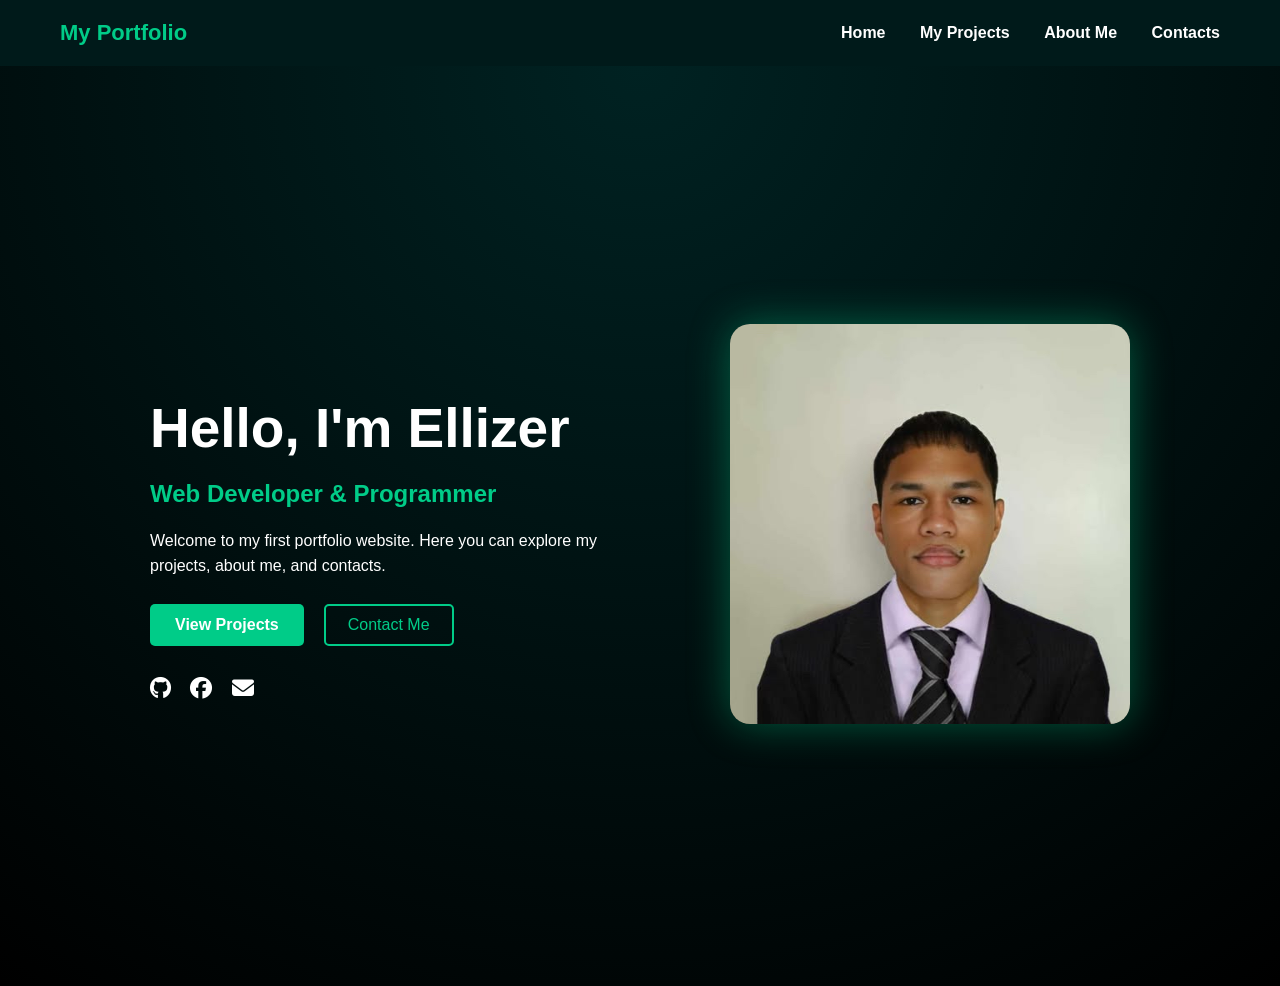
<file: index.html>
<!DOCTYPE html>
<html lang="en">

<head>
<meta charset="UTF-8">
<title>My Portfolio</title>

<link rel="stylesheet" href="style.css">
<link rel="icon" type="image/png" href="b0ca632c-9a77-4851-bc7a-f65e440c625f - Copy.jpg"> 

<!-- Icons -->
<link rel="stylesheet"
href="https://cdnjs.cloudflare.com/ajax/libs/font-awesome/6.5.0/css/all.min.css">

</head>

<body>

<header>

<div class="logo">My Portfolio</div>

<nav>
<a href="index.html">Home</a>
<a href="projects.html">My Projects</a>
<a href="about.html">About Me</a>
<a href="contact.html">Contacts</a>
</nav>

</header>


<section class="hero">

<div class="hero-text">

<h1>Hello, I'm Ellizer</h1>

<h2 class="typing">Web Developer & Programmer</h2>

<p>
Welcome to my first portfolio website.  
Here you can explore my projects, about me, and contacts.
</p>

<div class="hero-buttons">

<a href="projects.html" class="btn">View Projects</a>

<a href="contact.html" class="btn-outline">Contact Me</a>

</div>


<div class="social-icons">

<a href="#"><i class="fa-brands fa-github"></i></a>
<a href="#"><i class="fa-brands fa-facebook"></i></a>
<a href="#"><i class="fa-solid fa-envelope"></i></a>

</div>

</div>


<div class="hero-img">

<img src="b0ca632c-9a77-4851-bc7a-f65e440c625f - Copy.jpg" alt="profile">

</div>

</section>

<script src="script.js"></script>

</body>
</html>
</file>
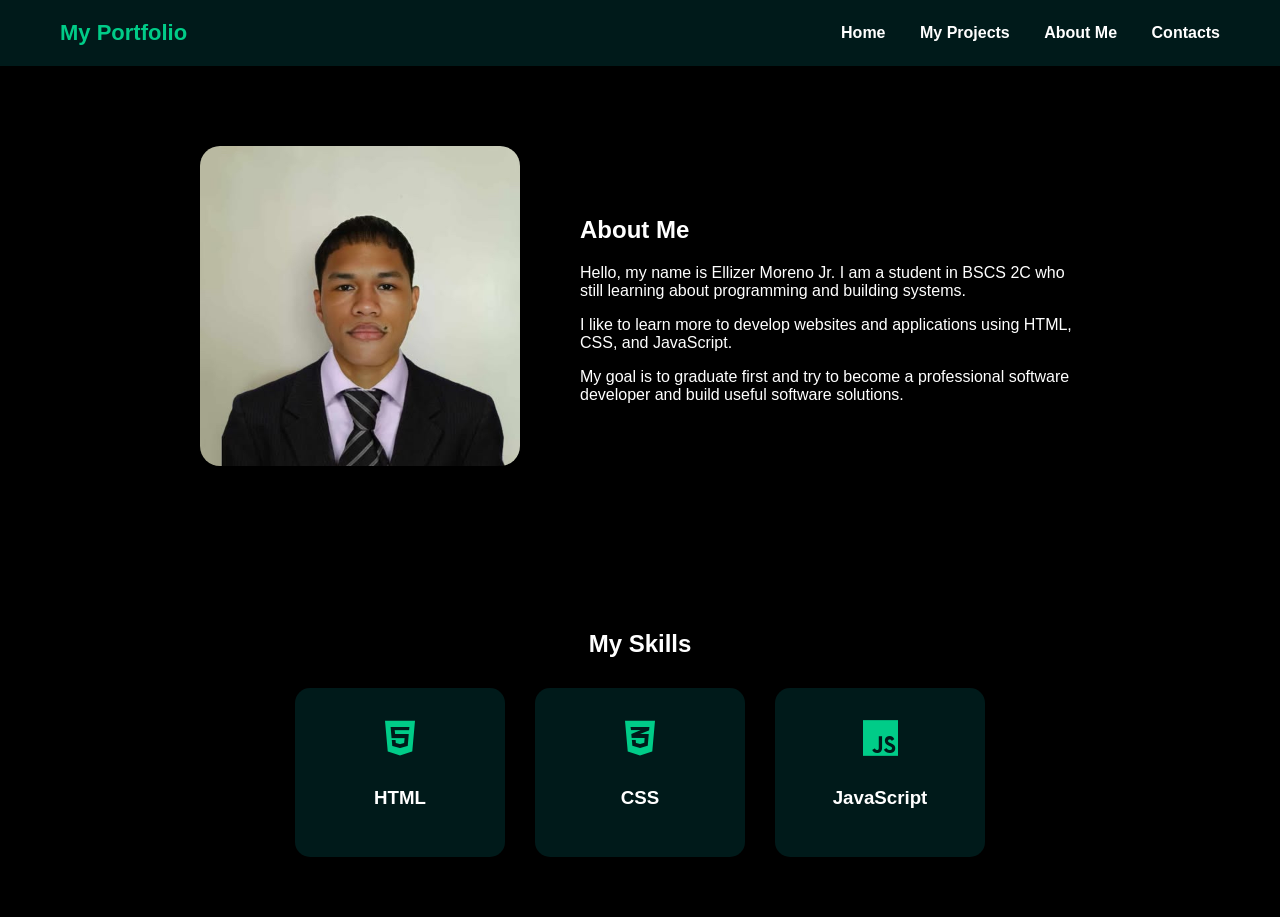
<file: about.html>
<!DOCTYPE html>
<html>

<head>
<title>About Me</title>
<link rel="stylesheet" href="style.css">
<link rel="icon" type="image/png" href="b0ca632c-9a77-4851-bc7a-f65e440c625f - Copy.jpg"> 
<!-- Icons -->
<link rel="stylesheet"
href="https://cdnjs.cloudflare.com/ajax/libs/font-awesome/6.5.0/css/all.min.css">

</head>

<body>

<header>

<div class="logo">My Portfolio</div>

<nav>
<a href="index.html">Home</a>
<a href="projects.html">My Projects</a>
<a href="about.html">About Me</a>
<a href="contact.html">Contacts</a>
</nav>

</header>


<section class="about-container">

<div class="about-image">
<img src="b0ca632c-9a77-4851-bc7a-f65e440c625f - Copy.jpg">
</div>


<div class="about-content">

<h1>About Me</h1>

<p>
Hello, my name is Ellizer Moreno Jr. I am a student in BSCS 2C who still
learning about programming and building systems.
</p>

<p>
I like to learn more to develop websites and applications using
HTML, CSS, and JavaScript.
</p>

<p>
My goal is to graduate first and try to become a professional software developer
and build useful software solutions.
</p>

</div>

</section>


<section class="skills">

<h2>My Skills</h2>

<div class="skills-container">

<div class="skill-card">
<i class="fa-brands fa-html5"></i>
<h3>HTML</h3>
</div>

<div class="skill-card">
<i class="fa-brands fa-css3-alt"></i>
<h3>CSS</h3>
</div>

<div class="skill-card">
<i class="fa-brands fa-js"></i>
<h3>JavaScript</h3>
</div>

</div>

</section>

<script src="script.js"></script>

</body>
</html>
</file>
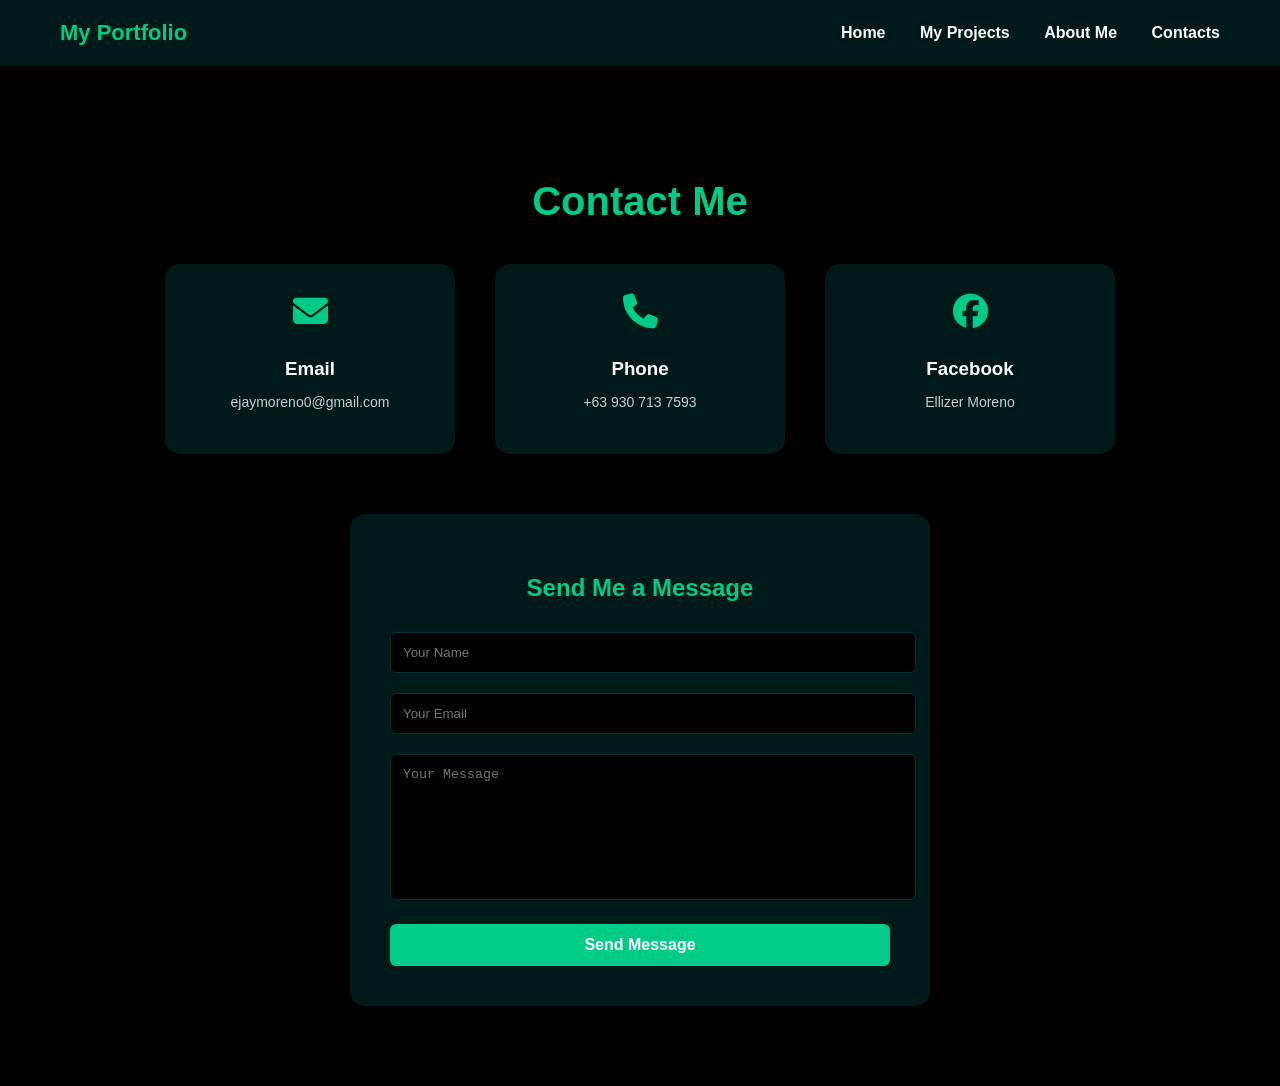
<file: contact.html>
<!DOCTYPE html>
<html lang="en">

<head>

<meta charset="UTF-8">
<meta name="viewport" content="width=device-width, initial-scale=1.0">

<title>Contact</title>

<link rel="stylesheet" href="style.css">

<link rel="icon" type="image/png" href="b0ca632c-9a77-4851-bc7a-f65e440c625f - Copy.jpg">

<!-- Font Awesome Icons -->
<link rel="stylesheet"
href="https://cdnjs.cloudflare.com/ajax/libs/font-awesome/6.5.0/css/all.min.css">

</head>


<body>

<header>

<div class="logo">My Portfolio</div>

<nav>
<a href="index.html">Home</a>
<a href="projects.html">My Projects</a>
<a href="about.html">About Me</a>
<a href="contact.html">Contacts</a>
</nav>

</header>


<section class="contact-section">

<h1>Contact Me</h1>

<div class="contact-cards">

<div class="contact-card">
<i class="fa-solid fa-envelope"></i>
<h3>Email</h3>
<p>ejaymoreno0@gmail.com</p>
</div>

<div class="contact-card">
<i class="fa-solid fa-phone"></i>
<h3>Phone</h3>
<p>+63 930 713 7593</p>
</div>

<div class="contact-card">
<i class="fa-brands fa-facebook"></i>
<h3>Facebook</h3>
<p>Ellizer Moreno</p>
</div>

</div>


<div class="form">

<h2>Send Me a Message</h2>

<form action="https://formsubmit.co/ejaymoreno0@gmail.com" method="POST">

<input type="text" name="Name" placeholder="Your Name"required>

<input type="email" name="Email" placeholder="Your Email"required>

<textarea name="Message" placeholder="Your Message"required></textarea>

<input type="hidden" name="_captcha" value="false">

<input type="hidden" name="_next" value="https://my-portfolio-ten-gilt-f26dpunh6f.vercel.app/contact.html">

<button type="submit">Send Message</button>

</form>

</div>

</section>

<script src="script.js"></script>

</body>
</html>
</file>
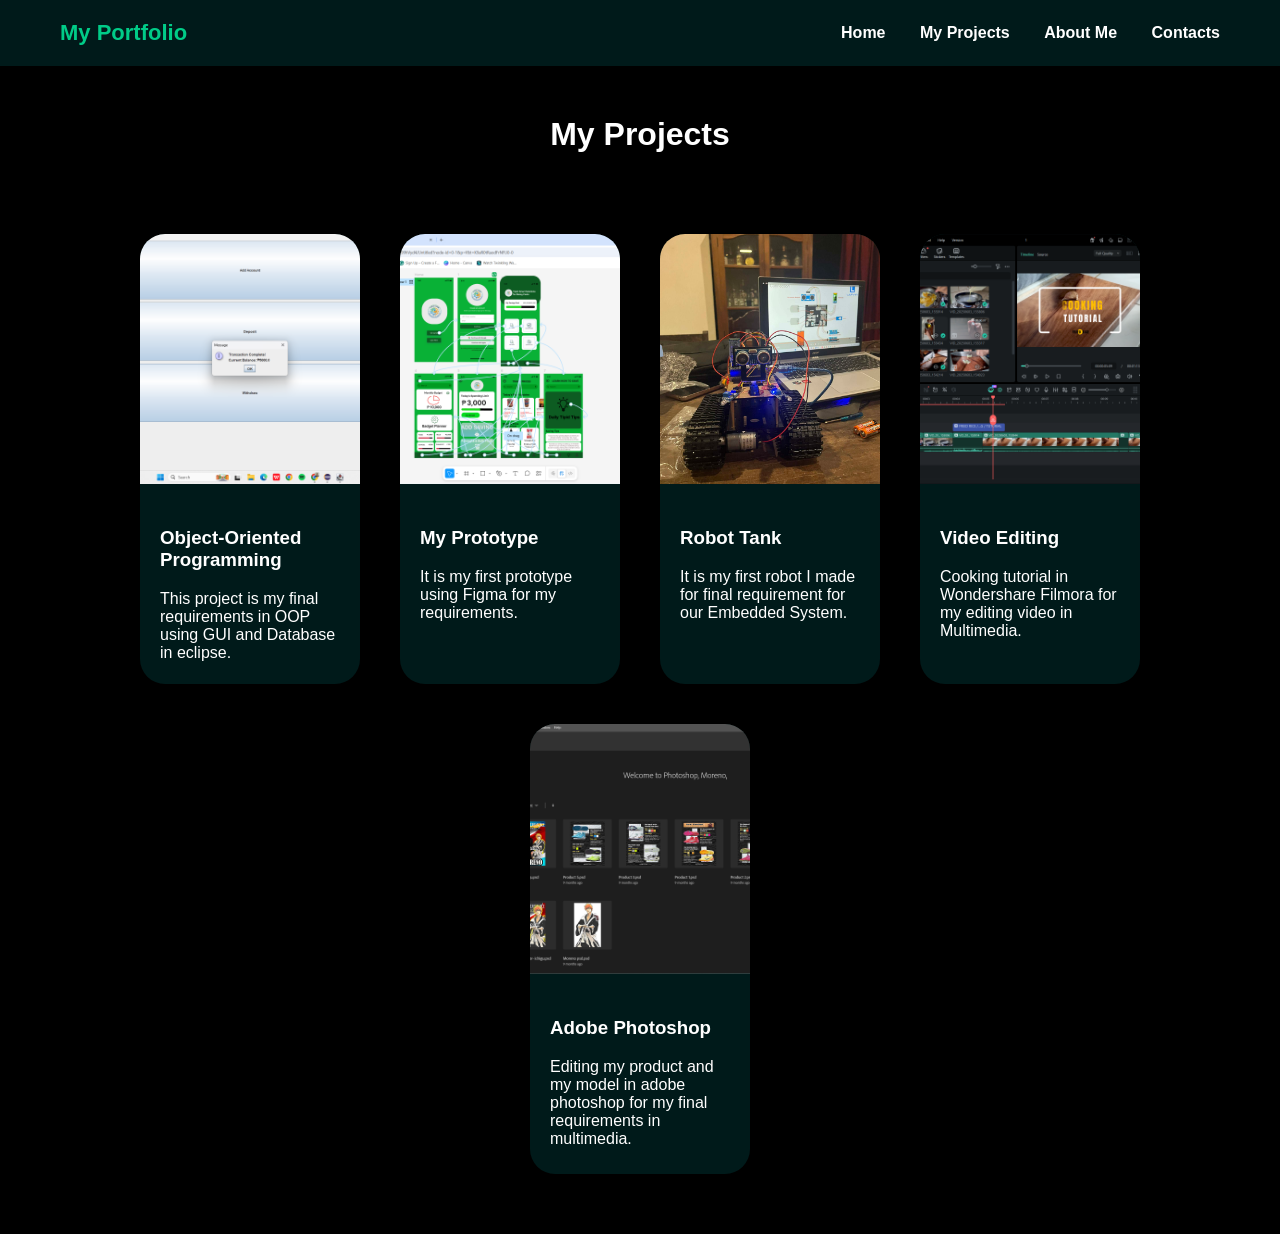
<file: projects.html>
<!DOCTYPE html>
<html>

<head>
<title>My Projects</title>
<link rel="stylesheet" href="style.css">
<link rel="icon" type="image/png" href="b0ca632c-9a77-4851-bc7a-f65e440c625f - Copy.jpg"> 
</head>

<body>

<header>

<div class="logo">My Portfolio</div>

<nav>
<a href="index.html">Home</a>
<a href="projects.html">My Projects</a>
<a href="about.html">About Me</a>
<a href="contact.html">Contacts</a>
</nav>

</header>


<h1 class="page-title">My Projects</h1>


<section class="project-container">


<div class="project-card">
<img src="Screenshot 2025-12-16 153351.png">
<div class="project-info">
<h3>Object-Oriented Programming</h3>
<p>This project is my final requirements in OOP using GUI and Database in eclipse.</p>
</div>
</div>


<div class="project-card">
<img src="Screenshot 2026-03-07 015037.png">
<div class="project-info">
<h3>My Prototype</h3>
<p>It is my first prototype using Figma for my requirements.</p>
</div>
</div>


<div class="project-card">
<img src="eb421ba5-afbe-4ca4-8c44-f3babca5f949 - Copy.jpg">
<div class="project-info">
<h3>Robot Tank</h3>
<p>It is my first robot I made for final requirement for our Embedded System.</p>
</div>
</div>


<div class="project-card">
<img src="Screenshot 2026-03-07 143150.png">
<div class="project-info">
<h3>Video Editing</h3>
<p>Cooking tutorial in Wondershare Filmora for my editing video in Multimedia.</p>
</div>
</div>


<div class="project-card">
<img src="Screenshot 2026-03-07 144058.png">
<div class="project-info">
<h3>Adobe Photoshop</h3>
<p>Editing my product and my model in adobe photoshop for my final requirements in multimedia.</p>
</div>
</div>


</section>

<script src="script.js"></script>

</body>
</html>
</file>
<file: style.css>
body{
margin:0;
font-family:Arial;
background:#000;
color:white;
}

/* NAVBAR */

header{
display:flex;
justify-content:space-between;
align-items:center;
padding:20px 60px;
background:#001a1a;
}

.logo{
color:#00cc88;
font-size:22px;
font-weight:bold;
}

nav a{
margin-left:30px;
text-decoration:none;
color:white;
font-weight:bold;
transition:0.3s;
}

nav a:hover{
color:#00cc88;
}

/* HOME SECTION */

.hero{
display:flex;
align-items:center;
justify-content:center;
padding:100px;
gap:80px;
min-height:80vh;
background:radial-gradient(circle at top,#002222,#000);
}

/* TEXT */

.hero-text{
max-width:500px;
}

.hero-text h1{
font-size:55px;
margin-bottom:10px;
}

.hero-text h2{
color:#00cc88;
margin-bottom:20px;
}

.hero-text p{
line-height:1.6;
margin-bottom:25px;
}

/* BUTTONS */

.hero-buttons{
display:flex;
gap:20px;
margin-bottom:30px;
}

.btn{
background:#00cc88;
color:white;
padding:12px 25px;
text-decoration:none;
border-radius:5px;
font-weight:bold;
transition:0.3s;
}

.btn:hover{
background:#009966;
transform:translateY(-3px);
}

.btn-outline{
border:2px solid #00cc88;
color:#00cc88;
padding:10px 22px;
text-decoration:none;
border-radius:5px;
transition:0.3s;
}

.btn-outline:hover{
background:#00cc88;
color:white;
}

/* IMAGE */

.hero-img img{
width:400px;
border-radius:20px;
box-shadow:0 0 40px rgba(0,204,136,0.4);
transition:0.4s;
}

.hero-img img:hover{
transform:scale(1.05);
}

/* SOCIAL ICONS */

.social-icons a{
color:white;
font-size:22px;
margin-right:15px;
transition:0.3s;
}

.social-icons a:hover{
color:#00cc88;
transform:scale(1.2);
}

/* PROJECTS PAGE */

.page-title{
text-align:center;
margin-top:50px;
}

.project-container{
display:flex;
justify-content:center;
gap:40px;
padding:60px;
flex-wrap:wrap;
}

.project-card{
background:#001a1a;
width:220px;
height:450px;
border-radius:25px;
overflow:hidden;
transition:0.4s;
cursor:pointer;
}

.project-card img{
width:100%;
height:250px;
object-fit:cover;
}

.project-info{
padding:20px;
}

.project-card:hover{
transform:translateY(-15px);
box-shadow:0 15px 35px rgba(0,204,136,0.4);
}

/* ABOUT ME PAGE */

.about-container{
display:flex;
align-items:center;
justify-content:center;
gap:60px;
padding:80px;
}

.about-image img{
width:320px;
border-radius:20px;
transition:0.4s;
}

.about-image img:hover{
transform:scale(1.05);
}

.about-content{
max-width:500px;
}

/* SKILLS */

.skills{
text-align:center;
padding:60px;
}

.skills-container{
display:flex;
justify-content:center;
gap:30px;
margin-top:30px;
flex-wrap:wrap;
}

.skill-card{
background:#001a1a;
padding:30px;
width:150px;
border-radius:15px;
transition:0.4s;
}

.skill-card i{
font-size:40px;
color:#00cc88;
margin-bottom:10px;
}

.skill-card:hover{
transform:translateY(-10px);
box-shadow:0 10px 25px rgba(0,204,136,0.4);
}


/* CONTACT PAGE */

.contact-section{
padding:80px 10%;
text-align:center;
background:#000;
color:white;
}

.contact-section h1{
font-size:40px;
margin-bottom:40px;
color:#00cc88;
}

/* CONTACT CARDS */

.contact-cards{
display:flex;
justify-content:center;
gap:40px;
flex-wrap:wrap;
margin-bottom:60px;
}

.contact-card{
background:#001a1a;
padding:30px;
width:230px;
border-radius:15px;
transition:0.3s;
box-shadow:0 0 15px rgba(0,0,0,0.6);
}

.contact-card i{
font-size:35px;
color:#00cc88;
margin-bottom:10px;
}

.contact-card h3{
margin-bottom:10px;
}

.contact-card p{
font-size:14px;
color:#ccc;
}

.contact-card:hover{
transform:translateY(-10px);
box-shadow:0 10px 30px rgba(0,204,136,0.4);
}

/* CONTACT FORM */

.form{
background:#001a1a;
padding:40px;
border-radius:15px;
max-width:500px;
margin:auto;
box-shadow:0 0 20px rgba(0,0,0,0.5);
}

.form h2{
margin-bottom:20px;
color:#00cc88;
}

/* INPUT FIELDS */

.form input,
.form textarea{
width:100%;
padding:12px;
margin:10px 0;
border:none;
border-radius:6px;
background:#000;
color:white;
outline:none;
border:1px solid #003333;
transition:0.3s;
}

/* INPUT FOCUS */

.form input:focus,
.form textarea:focus{
border-color:#00cc88;
box-shadow:0 0 10px rgba(0,204,136,0.4);
}

/* TEXTAREA */

.form textarea{
min-height:120px;
resize:none;
}

/* BUTTON */

.form button{
width:100%;
padding:12px;
margin-top:10px;
background:#00cc88;
border:none;
color:white;
font-size:16px;
font-weight:bold;
border-radius:6px;
cursor:pointer;
transition:0.3s;
}

.form button:hover{
background:#009966;
transform:translateY(-2px);
}
</file>
